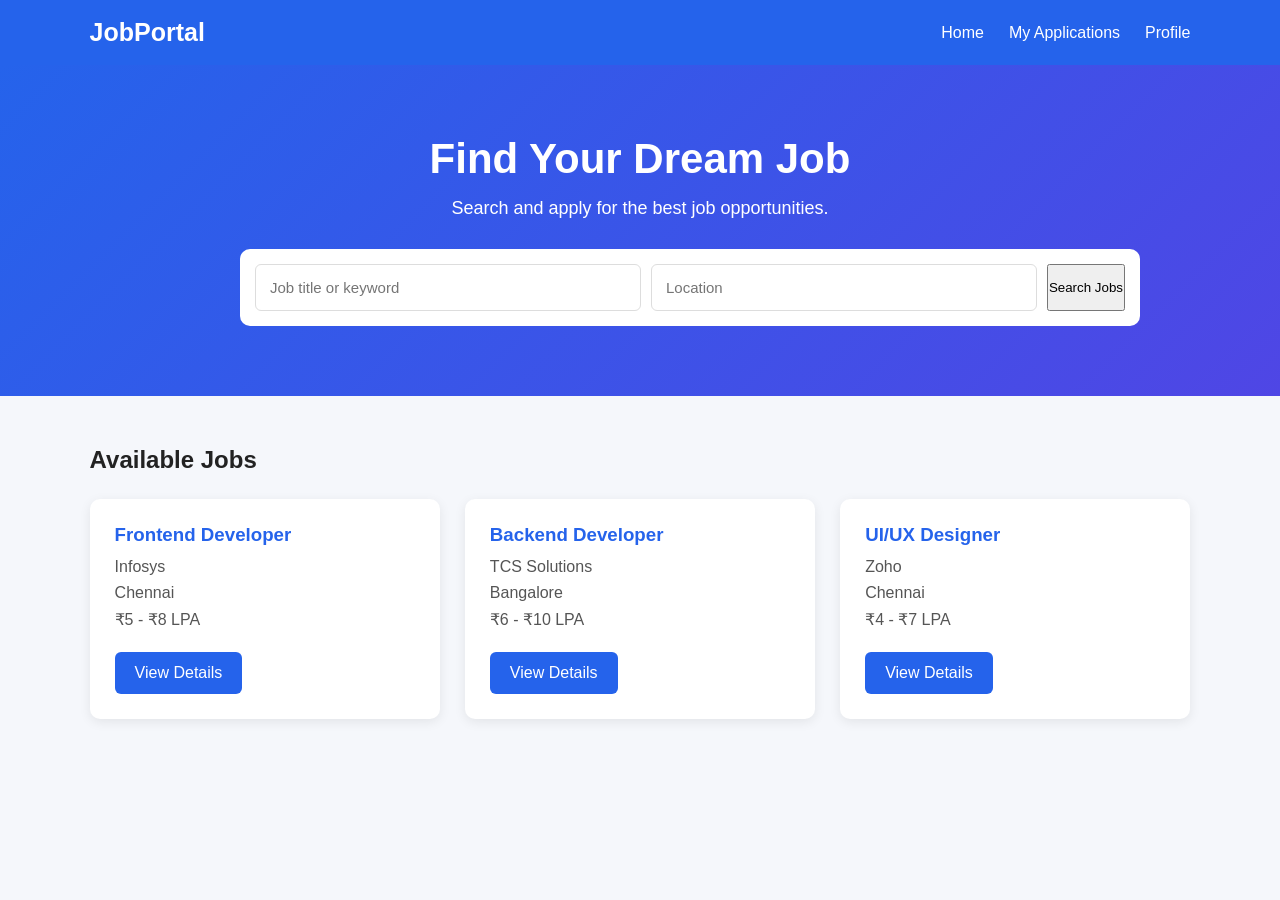
<file: index.html>
<!DOCTYPE html>
<html lang="en">
<head>
    <meta charset="UTF-8">
    <meta name="viewport" content="width=device-width, initial-scale=1.0">
    <title>Job Portal - Home</title>
    <link rel="stylesheet" href="style.css">
    <script src="script.js" defe nr></script>

</head>
<body>

<header>
    <div class="logo">JobPortal</div>

    <nav>
        <a href="./home.html">Home</a>
        <a href="./My%20application.html">My Applications</a>
        <a href="./profile.html">Profile</a>
    </nav>
</header>

<section class="hero">
    <h1>Find Your Dream Job</h1>
    <p>Search and apply for the best job opportunities.</p>

    <div class="search-box">
        <input type="text" id="searchInput" placeholder="Job title or keyword">
        <input type="text" id="locationInput" placeholder="Location">
        <button id="searchBtn">Search Jobs</button>
    </div>
</section>

<section class="jobs">
    <h2>Available Jobs</h2>

    <div class="job-container">

        <div class="job-card">
            <h3>Frontend Developer</h3>
            <p>Infosys</p>
            <p>Chennai</p>
            <p>₹5 - ₹8 LPA</p>
            <a href="./Job%20details.html" class="btn viewBtn" data-job="Frontend Developer">View Details</a>
        </div>

        <div class="job-card">
            <h3>Backend Developer</h3>
            <p>TCS Solutions</p>
            <p>Bangalore</p>
            <p>₹6 - ₹10 LPA</p>
            <a href="./Job%20details.html" class="btn viewBtn" data-job="Backend Developer">View Details</a>
        </div>

        <div class="job-card">
            <h3>UI/UX Designer</h3>
            <p>Zoho</p>
            <p>Chennai</p>
            <p>₹4 - ₹7 LPA</p>
            <a href="./Job%20details.html" class="btn viewBtn" data-job="UI/UX Designer">View Details</a>
        </div>

    </div>
</section>

<script src="script.js"></script>

</body>
</html>
</file>
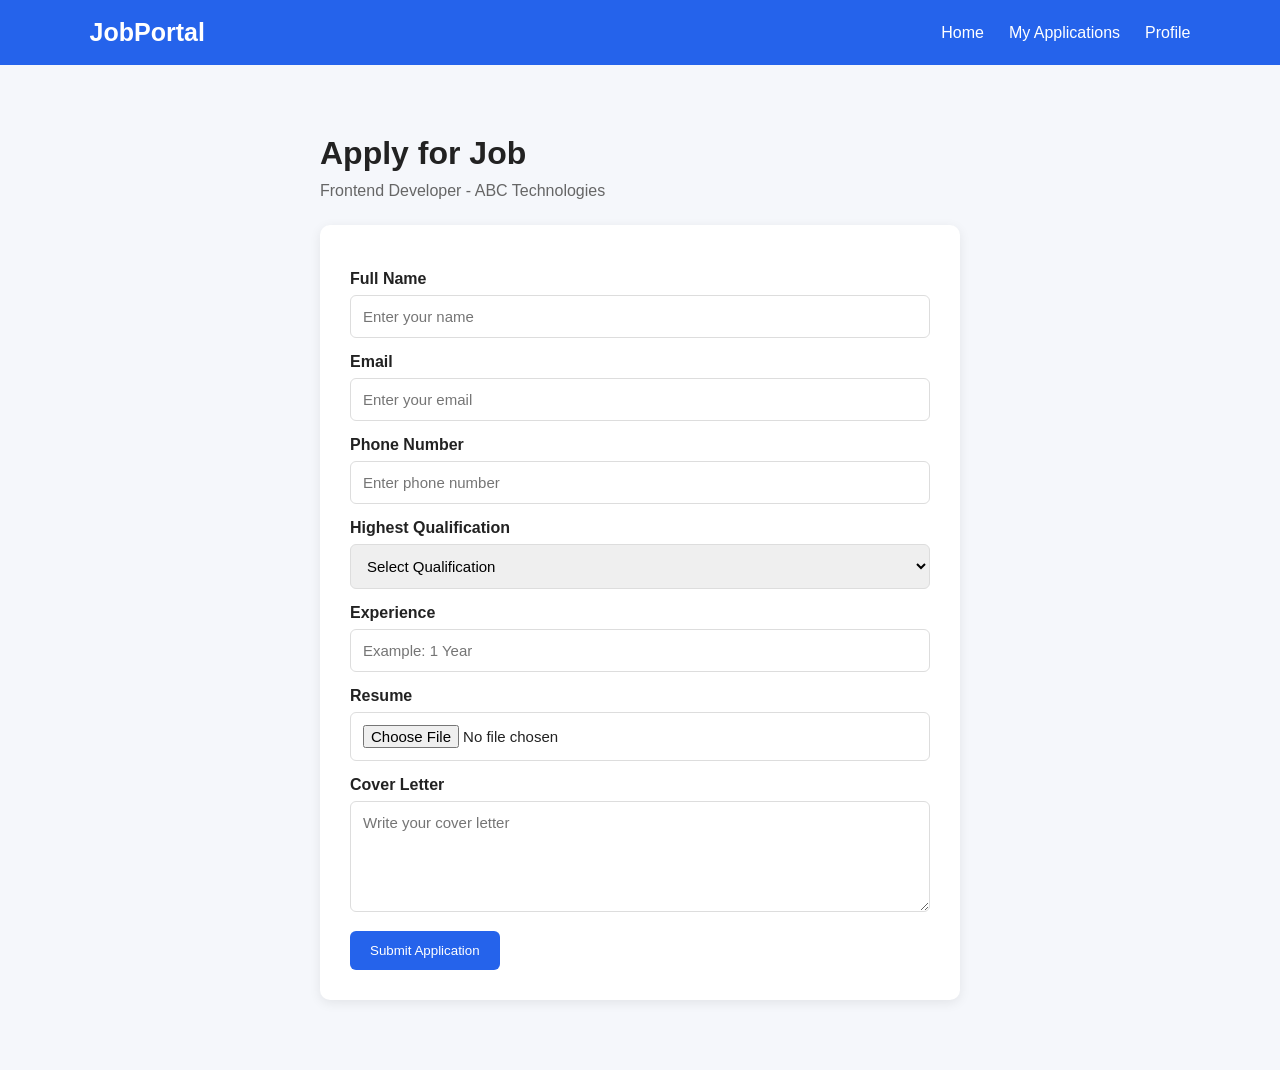
<file: Apply job.html>
<!DOCTYPE html>
<html lang="en">
<head>
    <meta charset="UTF-8">
    <meta name="viewport" content="width=device-width, initial-scale=1.0">
    <title>Apply Job</title>
    <link rel="stylesheet" href="style.css">
</head>
<body>

<header>
    <div class="logo">JobPortal</div>
    <nav>
        <a href="home.html">Home</a>
        <a href="My application.html">My Applications</a>
        <a href="profile.html">Profile</a>
    </nav>
</header>

<div class="form-container">

    <h1>Apply for Job</h1>
    <p class="job-name">Frontend Developer - ABC Technologies</p>

    <form id="applicationForm" onsubmit="submitApplication(event)">

        <label>Full Name</label>
        <input type="text" id="name" placeholder="Enter your name" required>

        <label>Email</label>
        <input type="email" id="email" placeholder="Enter your email" required>

        <label>Phone Number</label>
        <input type="tel" id="phone" placeholder="Enter phone number" required>

        <label>Highest Qualification</label>
        <select required>
            <option value="">Select Qualification</option>
            <option>B.E / B.Tech</option>
            <option>B.Sc</option>
            <option>BCA</option>
            <option>M.E / M.Tech</option>
            <option>MCA</option>
            <option>Other</option>
        </select>

        <label>Experience</label>
        <input type="text" placeholder="Example: 1 Year">

        <label>Resume</label>
        <input type="file" required>

        <label>Cover Letter</label>
        <textarea rows="5" placeholder="Write your cover letter"></textarea>

        <button type="submit" class="btn">Submit Application</button>

    </form>

</div>
</div>

<script>
function submitApplication(event) {
    event.preventDefault();

    const name = document.getElementById("name").value;
    const email = document.getElementById("email").value;
    const phone = document.getElementById("phone").value;

    localStorage.setItem("applicantName", name);
    localStorage.setItem("applicantEmail", email);
    localStorage.setItem("applicantPhone", phone);

    alert("Application submitted successfully!");

    window.location.href = "My application.html";
}
</script>

</body>
</html>
</file>
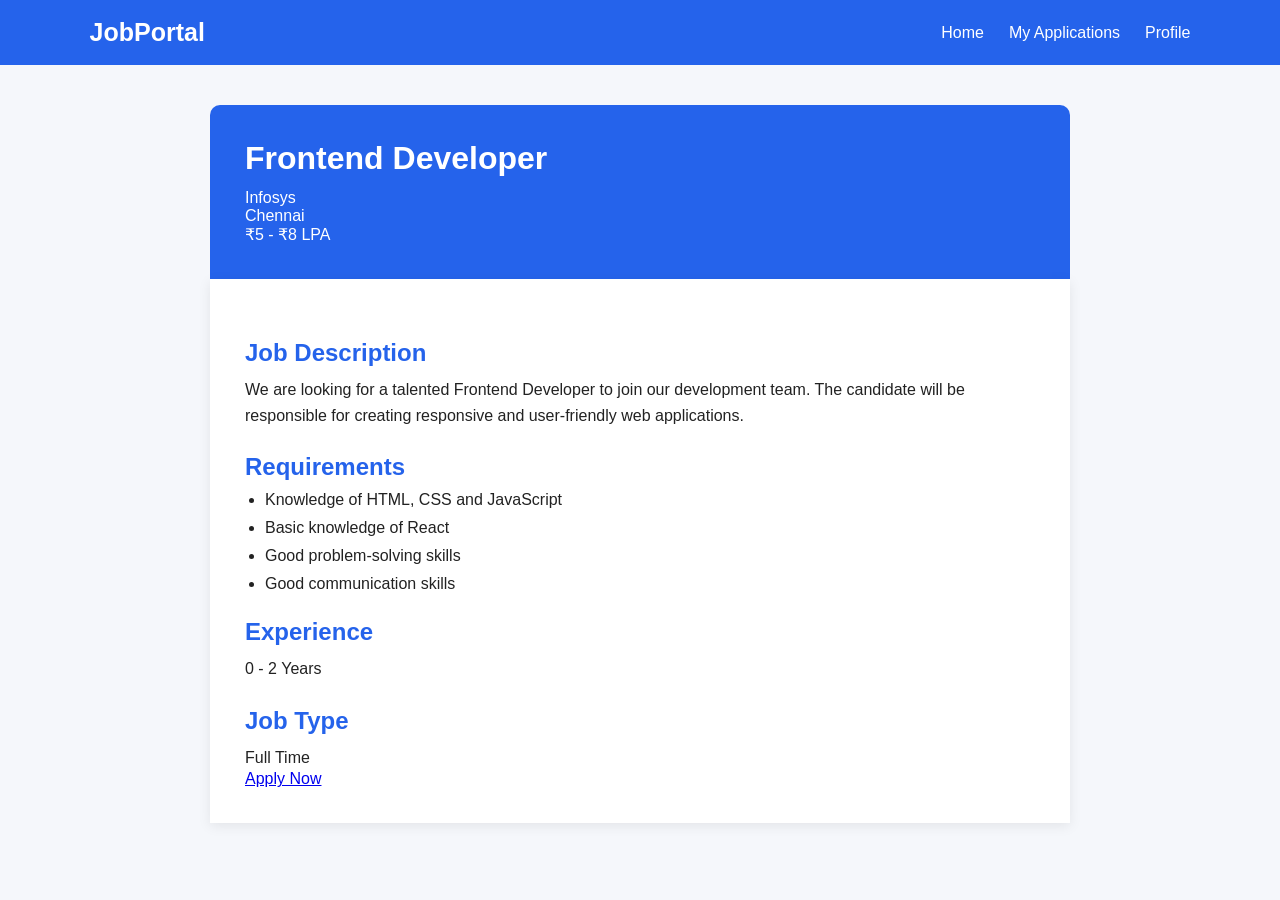
<file: Job details.html>
<!DOCTYPE html>
<html lang="en">
<head>
    <meta charset="UTF-8">
    <meta name="viewport" content="width=device-width, initial-scale=1.0">
    <title>Job Details</title>
    <link rel="stylesheet" href="style.css">
</head>
<body>

<header>
    <div class="logo">JobPortal</div>
    <nav>
        <a href="home.html">Home</a>
        <a href="my-application.html">My Applications</a>
        <a href="profile.html">Profile</a>
    </nav>
</header>

<div class="details-container">

    <div class="job-header">
        <h1>Frontend Developer</h1>
        <p>Infosys</p>
        <p>  Chennai</p>
        <p>  ₹5 - ₹8 LPA</p>
    </div>

    <div class="details-card">
        <h2>Job Description</h2>
        <p>
            We are looking for a talented Frontend Developer to join our
            development team. The candidate will be responsible for creating
            responsive and user-friendly web applications.
        </p>

        <h2>Requirements</h2>
        <ul>
            <li>Knowledge of HTML, CSS and JavaScript</li>
            <li>Basic knowledge of React</li>
            <li>Good problem-solving skills</li>
            <li>Good communication skills</li>
        </ul>

        <h2>Experience</h2>
        <p>0 - 2 Years</p>

        <h2>Job Type</h2>
        <p>Full Time</p>

        <a href="Apply job.html">Apply Now</a>
    </div>

</div>

</body>
</html>
</file>
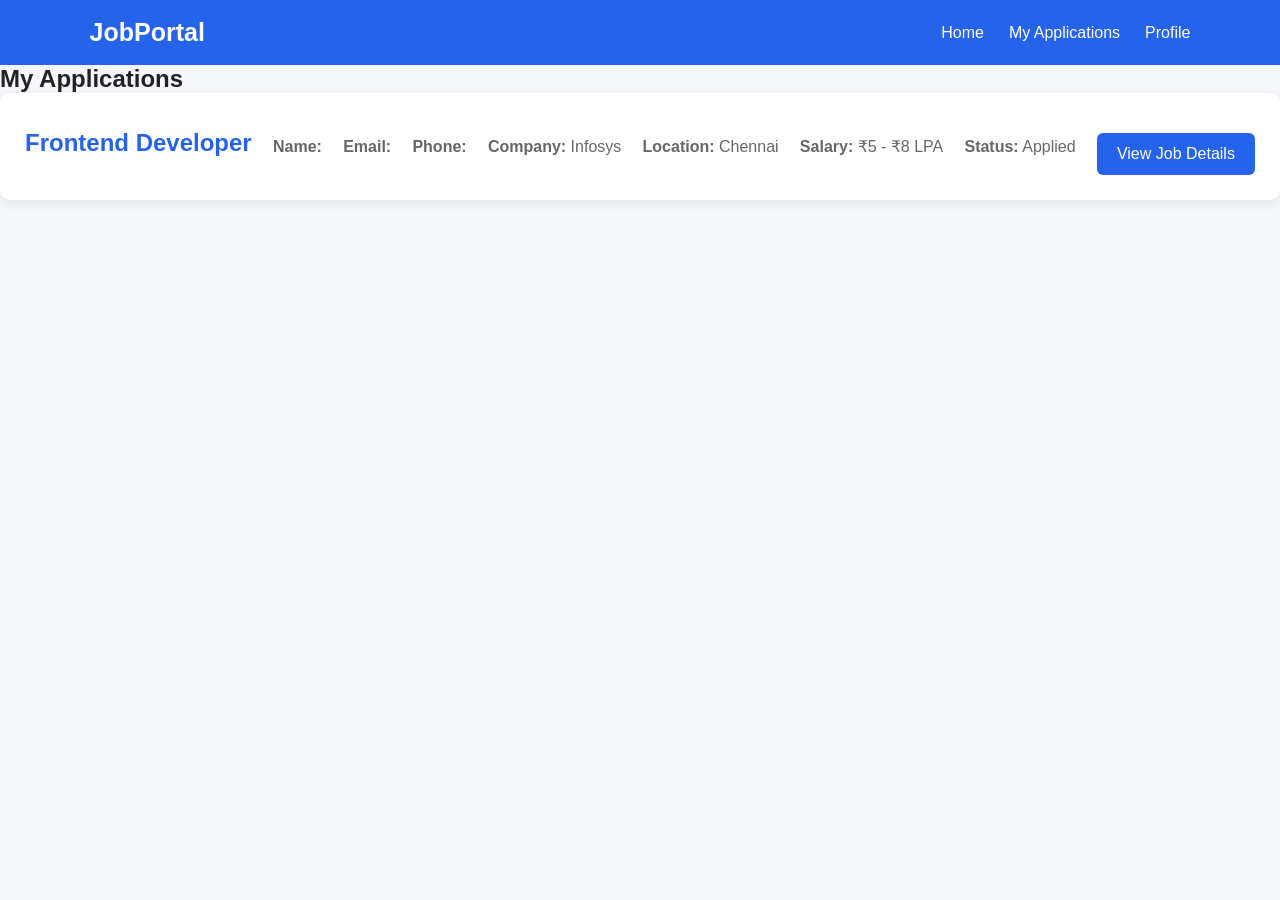
<file: My application.html>
<!DOCTYPE html>
<html lang="en">

<head>
    <meta charset="UTF-8">
    <meta name="viewport" content="width=device-width, initial-scale=1.0">
    <title>My Applications</title>
    <link rel="stylesheet" href="style.css">
</head>

<body>

    <header>
        <div class="logo">JobPortal</div>

        <nav>
            <a href="Home.html">Home</a>
            <a href="My%20application.html">My Applications</a>
            <a href="Profile.html">Profile</a>
        </nav>
    </header>

    <section class="details">

        <h1>My Applications</h1>

        <div class="application-card">

    <h2>Frontend Developer</h2>

    <p><strong>Name:</strong> <span id="applicantName"></span></p>
    <p><strong>Email:</strong> <span id="applicantEmail"></span></p>
    <p><strong>Phone:</strong> <span id="applicantPhone"></span></p>

    <p><strong>Company:</strong> Infosys</p>
    <p><strong>Location:</strong> Chennai</p>
    <p><strong>Salary:</strong> ₹5 - ₹8 LPA</p>
    <p><strong>Status:</strong> Applied</p>

    <a href="Job%20details.html" class="btn">
        View Job Details
    </a>

</div>

    </section>
    </section>

<script>
    document.getElementById("applicantName").textContent =
        localStorage.getItem("applicantName") || "";

    document.getElementById("applicantEmail").textContent =
        localStorage.getItem("applicantEmail") || "";

    document.getElementById("applicantPhone").textContent =
        localStorage.getItem("applicantPhone") || "";
</script>

</body>
</html>
</file>
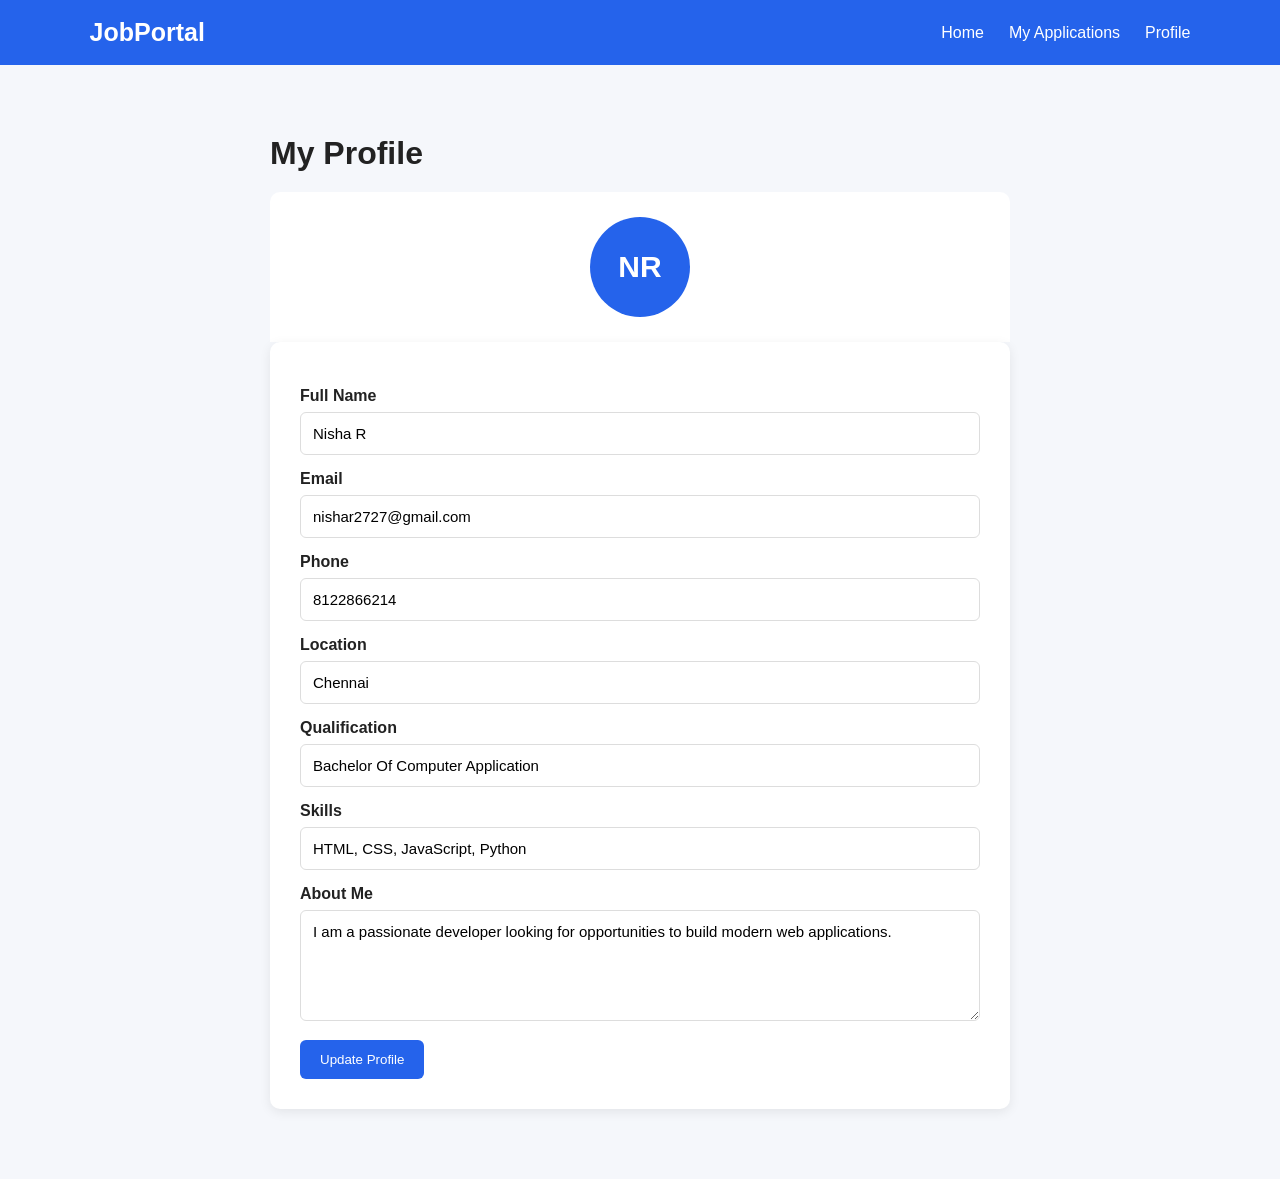
<file: Profile.html>
<!DOCTYPE html>
<html lang="en">
<head>
    <meta charset="UTF-8">
    <meta name="viewport" content="width=device-width, initial-scale=1.0">
    <title>My Profile</title>
    <link rel="stylesheet" href="style.css">
</head>
<body>

<header>
    <div class="logo">JobPortal</div>
    <nav>
        <a href="home.html">Home</a>
        <a href="my-application.html">My Applications</a>
        <a href="profile.html">Profile</a>
    </nav>
</header>

<div class="profile-container">

    <h1>My Profile</h1>

    <div class="profile-card">

        <div class="profile-image">
            <div class="avatar">NR</div>
        </div>

        <form>

            <label>Full Name</label>
            <input type="text" value="Nisha R">

            <label>Email</label>
            <input type="email" value="nishar2727@gmail.com">

            <label>Phone</label>
            <input type="tel" value="8122866214">

            <label>Location</label>
            <input type="text" value="Chennai">

            <label>Qualification</label>
            <input type="text" value="Bachelor Of Computer Application">

            <label>Skills</label>
            <input type="text" value="HTML, CSS, JavaScript, Python">

            <label>About Me</label>
            <textarea rows="5">I am a passionate developer looking for opportunities to build modern web applications.</textarea>

            <button type="submit" class="btn">Update Profile</button>

        </form>

    </div>

</div>

</body>
</html>
</file>
<file: style.css>
* {
    margin: 0;
    padding: 0;
    box-sizing: border-box;
    font-family: Arial, sans-serif;
}

body {
    background: #f5f7fb;
    color: #222;
}

/* Header */

header {
    width: 100%;
    background: #2563eb;
    color: white;
    padding: 18px 7%;
    display: flex;
    justify-content: space-between;
    align-items: center;
}

.logo {
    font-size: 25px;
    font-weight: bold;
}

nav {
    display: flex;
    gap: 25px;
}

nav a {
    color: white;
    text-decoration: none;
    font-size: 16px;
}

nav a:hover {
    text-decoration: underline;
}

/* Hero */

.hero {
    background: linear-gradient(135deg, #2563eb, #4f46e5);
    color: white;
    text-align: center;
    padding: 70px 20px;
}

.hero h1 {
    font-size: 42px;
    margin-bottom: 15px;
}

.hero p {
    font-size: 18px;
    margin-bottom: 30px;
}

.search-box {
    max-width: 900px;
    margin: auto;
    transform: translateX(50px);
    background: white;
    padding: 15px;
    border-radius: 10px;
    display: flex;
    gap: 10px;
}

.search-box input {
    flex: 1;
    padding: 14px;
    border: 1px solid #ddd;
    border-radius: 6px;
}

/* Buttons */

.btn {
    display: inline-block;
    background: #2563eb;
    color: white;
    padding: 12px 20px;
    border: none;
    border-radius: 6px;
    text-decoration: none;
    cursor: pointer;
    margin-top: 15px;
}

.btn:hover {
    background: #1d4ed8;
}

/* Jobs */

.jobs {
    padding: 50px 7%;
}

.jobs h2 {
    margin-bottom: 25px;
}

.job-container {
    display: grid;
    grid-template-columns: repeat(3, 1fr);
    gap: 25px;
}

.job-card {
    background: white;
    padding: 25px;
    border-radius: 10px;
    box-shadow: 0 3px 12px rgba(0,0,0,0.08);
}

.job-card h3 {
    color: #2563eb;
    margin-bottom: 12px;
}

.job-card p {
    margin: 8px 0;
    color: #555;
}

/* Job Details */

.details-container {
    max-width: 900px;
    margin: 40px auto;
    padding: 0 20px;
}

.job-header {
    background: #2563eb;
    color: white;
    padding: 35px;
    border-radius: 10px 10px 0 0;
}

.job-header h1 {
    margin-bottom: 12px;
}

.details-card {
    background: white;
    padding: 35px;
    box-shadow: 0 3px 12px rgba(0,0,0,0.08);
}

.details-card h2 {
    margin-top: 25px;
    margin-bottom: 10px;
    color: #2563eb;
}

.details-card p {
    line-height: 1.6;
}

.details-card li {
    margin: 10px 0;
    margin-left: 20px;
}

/* Forms */

.form-container,
.profile-container {
    max-width: 700px;
    margin: 40px auto;
    padding: 30px;
}

.form-container h1,
.profile-container h1 {
    margin-bottom: 10px;
}

.job-name {
    color: #666;
    margin-bottom: 25px;
}

form {
    background: white;
    padding: 30px;
    border-radius: 10px;
    box-shadow: 0 3px 12px rgba(0,0,0,0.08);
}

label {
    display: block;
    margin-top: 15px;
    margin-bottom: 7px;
    font-weight: bold;
}

input,
select,
textarea {
    width: 100%;
    padding: 12px;
    border: 1px solid #ddd;
    border-radius: 6px;
    font-size: 15px;
}

textarea {
    resize: vertical;
}

/* Applications */

.application-container {
    max-width: 1000px;
    margin: 40px auto;
    padding: 20px;
}

.application-container h1 {
    margin-bottom: 25px;
}

.application-card {
    background: white;
    padding: 25px;
    margin-bottom: 20px;
    border-radius: 10px;
    box-shadow: 0 3px 12px rgba(0,0,0,0.08);
    display: flex;
    justify-content: space-between;
    align-items: center;
}

.application-card h2 {
    color: #2563eb;
    margin-bottom: 8px;
}

.application-card p {
    color: #666;
    margin: 5px 0;
}

.status {
    padding: 8px 15px;
    border-radius: 20px;
    font-weight: bold;
}

.pending {
    background: #fff3cd;
    color: #856404;
}

.shortlisted {
    background: #d1fae5;
    color: #065f46;
}

.rejected {
    background: #fee2e2;
    color: #991b1b;
}

/* Profile */

.profile-container {
    max-width: 800px;
}

.profile-card {
    margin-top: 20px;
}

.profile-image {
    background: white;
    padding: 25px;
    text-align: center;
    border-radius: 10px 10px 0 0;
}

.avatar {
    width: 100px;
    height: 100px;
    background: #2563eb;
    color: white;
    border-radius: 50%;
    margin: auto;
    display: flex;
    justify-content: center;
    align-items: center;
    font-size: 30px;
    font-weight: bold;
}

/* Responsive */

@media (max-width: 768px) {

    header {
        flex-direction: column;
        gap: 15px;
    }

    nav {
        gap: 12px;
        flex-wrap: wrap;
        justify-content: center;
    }

    .hero h1 {
        font-size: 30px;
    }

    .search-box {
        flex-direction: column;
    }

    .job-container {
        grid-template-columns: 1fr;
    }

    .application-card {
        flex-direction: column;
        align-items: flex-start;
        gap: 15px;
    }

}
</file>
